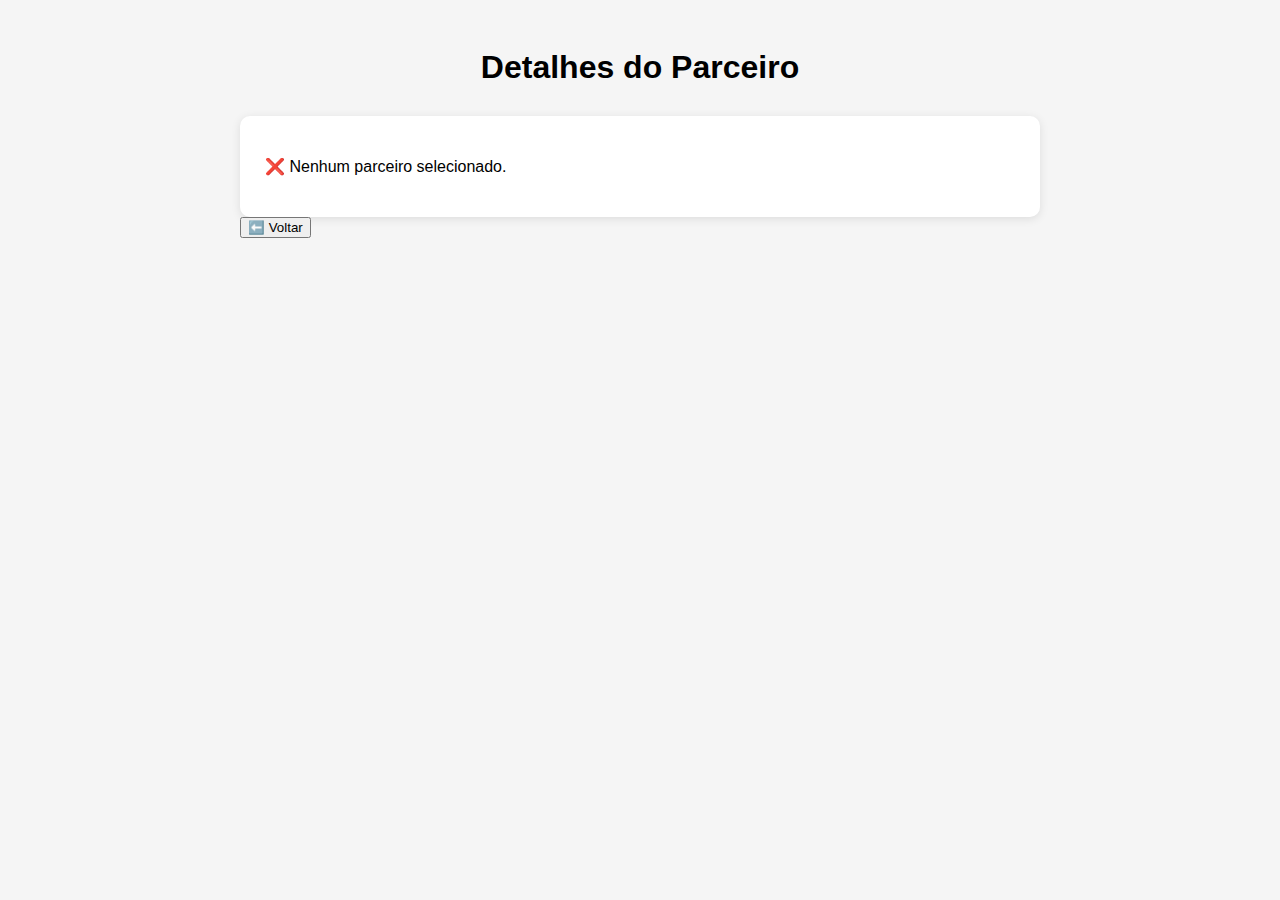
<file: Detalhes_Parceiros/index.html>
<!DOCTYPE html>
<html lang="pt-BR">
<head>
  <meta charset="UTF-8" />
  <meta name="viewport" content="width=device-width, initial-scale=1.0"/>
  <title>Detalhes do Parceiro</title>
  <link rel="stylesheet" href="style.css" />
</head>
<body>
  <div class="container">
    <h1>Detalhes do Parceiro</h1>
    <div id="detalhesParceiro" class="card-detalhes"></div>
    <button onclick="window.history.back()">⬅️ Voltar</button>
  </div>

  <script src="script.js"></script>
</body>
</html>
</file>
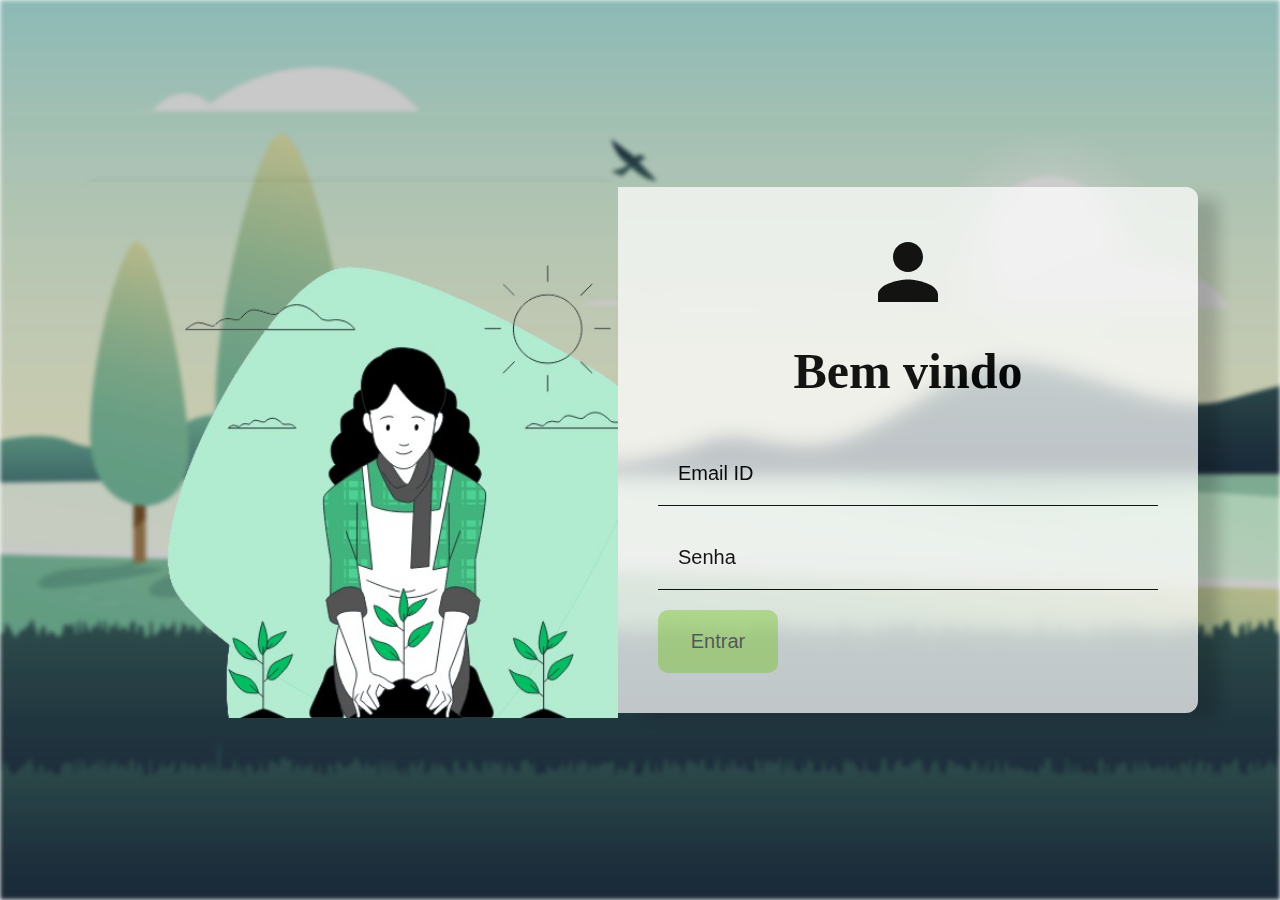
<file: Login/login.html>
<!DOCTYPE html>
<html lang="pt-br">

<head>
    <meta charset="UTF-8">
    <meta name="viewport" content="width=device-width, initial-scale=1.0">
    <link rel="stylesheet" href="login.css">
    <script defer src="login.js"></script>
    <title>Login</title>
</head>

<body>

        <main class="login-container">
        <div class="login-image">
            <img src="/assets/img/Design_sem_nome-removebg-preview.png" width="600"
                alt="imagem sustentavel" id="imagem-sustentavel">
        </div>

        <div class="login-form">
            <img src="/assets/icons/ic--baseline-person.svg" alt="icone de login" id="icone-login">
            <h2>Bem vindo</h2>
            <form id="formulario-login" class="login-parceiro">
                <input id="email" type="email" placeholder="Email ID">
                <input id="senha" type="password" placeholder="Senha">
                <button disabled class="botao-desabilitado" id="btn">Entrar</button>

            </form>
        </div>
        </main>
</body>

</html>
</file>
<file: Detalhes_Parceiros/style.css>
body {
  font-family: Arial, sans-serif;
  background-color: #f5f5f5;
  padding: 20px;
}

.container {
  max-width: 800px;
  margin: auto;
}

h1 {
  text-align: center;
  margin-bottom: 30px;
}

.card-detalhes {
  background-color: #fff;
  padding: 25px;
  border-radius: 10px;
  box-shadow: 0 2px 10px rgba(0,0,0,0.1);
}

.card-detalhes .avatar {
  font-size: 40px;
  text-align: center;
  margin-bottom: 10px;
}

.info p {
  margin: 8px 0;
  line-height: 1.5;
}

.residuos {
  display: flex;
  flex-wrap: wrap;
  gap: 10px;
  margin-top: 15px;
}

.residuos span {
  background-color: #007bff;
  color: white;
  padding: 6px 12px;
  border-radius: 20px;
  font-size: 14px;
}

.residuos span i {
  margin-right: 5px;
}
</file>
<file: Login/login.css>
body {
  position: relative;
  margin: 0;
  padding: 0;
  min-height: 100vh;
  z-index: 0;
}


body::before {
  content: "";
  position: absolute;
  top: 0;
  left: 0;
  width: 100%;
  height: 100%;
  background-image: url("/assets/img/4293364.jpg"); 
  background-size: cover;
  background-position: center;
  filter: brightness(0.8) blur(2px); 
  z-index: -1; 
}


#imagem-sustentavel {
    border-radius: 12px 0 0 12px;
    max-width: 536px;
    box-shadow: 0px -8px 8px -8px rgba(0, 0, 0, 0.09);
    -webkit-box-shadow: 0px -8px 8px -8px rgba(0, 0, 0, 0.09);
    -moz-box-shadow: 0px -8px 8px -8px rgba(0, 0, 0, 0.09);
}

.login-container {
    display: flex;
    align-items: center;
    justify-content: center;

}

.login-image {
    height: 100vh;
    display: flex;
    align-items: center;
    justify-content: center;
}



.login-form {
    flex: 1;
    padding: 40px;
    max-width: 500px;
    opacity: 90%;
    border-radius: 0px 12px 12px 0px;
    box-shadow: 25px 8px 16px -4px rgba(0, 0, 0, 0.21);
    -webkit-box-shadow: 25px 8px 16px -4px rgba(0, 0, 0, 0.21);
    -moz-box-shadow: 25px 8px 16px -4px rgba(0, 0, 0, 0.21);
    display: flex;
    align-items: center;
    justify-content: center;
    flex-direction: column;
    background: rgba(255, 255, 255, 0.8);
    backdrop-filter: blur(10px);
}

.login-parceiro {
    display: flex;
    flex-direction: column;
    gap: 20px;
    width: 100%;
}

#icone-login {
    width: 10vh;
    margin-bottom: 20px;
}

h2 {
    font-size: 50px;
    margin-top: 5px;
}

input {
    font-size: 20px;
    padding: 20px;
    border: none;
    border-bottom: 1px solid black;
    background: transparent;
}

input::placeholder {
    font-size: 20px;
    color: black;
}

input:placeholder-shown {
    font-size: 20px;
}

input:focus::placeholder {
    font-size: 0px;
}

.valido
{
  border:px solid green;
}

.botao-habilitado {
    background-color: #94d454;
    padding: 20px;
    font-size: 20px;
    width: 120px;
    border: none;
    border-radius: 10px;
    cursor: pointer;
    color: rgb(0, 0, 0);
}

.botao-desabilitado {
    background-color: #94d454;
    padding: 20px;
    font-size: 20px;
    width: 120px;
    border: none;
    border-radius: 10px;
    cursor: not-allowed;
    color: rgb(0, 0, 0);
    opacity: 0.6;
}

@media (max-width: 768px) {
    .login-container {
        flex-direction: column;
    }

    .login-image,
    .login-form {
        width: 100%;
        height: auto;
        padding: 20px;
    }

    h2 {
        font-size: 32px;
    }

    #icone-login {
        width: 8vh;
    }

    input,
    #btn {
        font-size: 16px;
        padding: 15px;
    }
}
</file>
